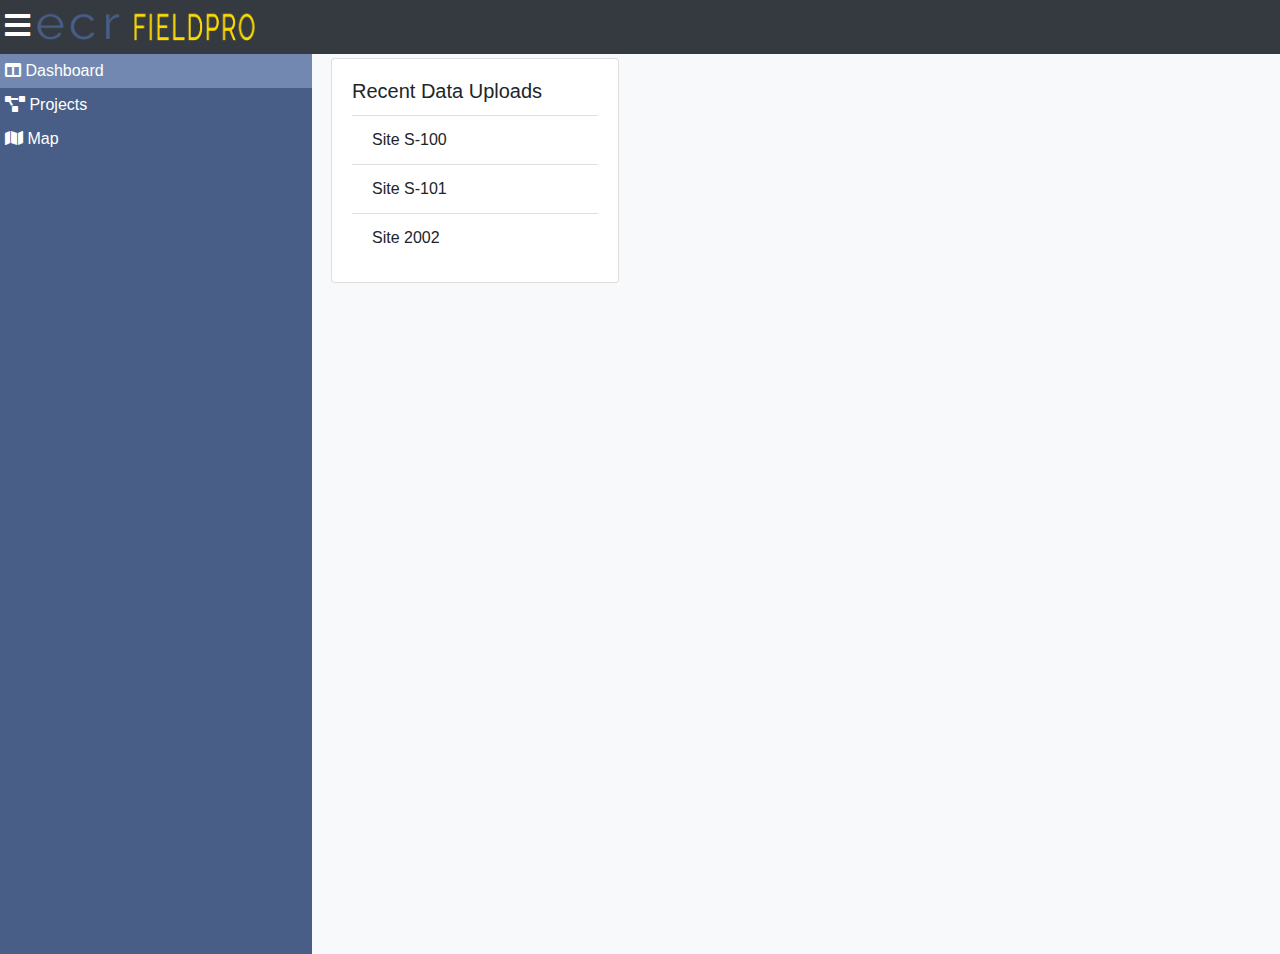
<file: index.html>
<!doctype html>
<html lang="en">
  <head>
    <meta charset="utf-8">
    <meta name="viewport" content="width=device-width, initial-scale=1, shrink-to-fit=no">
    <meta name="description" content="">
    <meta name="author" content="">

    <title>ECR Logic</title>

    <!-- Bootstrap core CSS -->
    <link rel="stylesheet" href="https://maxcdn.bootstrapcdn.com/bootstrap/4.0.0/css/bootstrap.min.css" integrity="sha384-Gn5384xqQ1aoWXA+058RXPxPg6fy4IWvTNh0E263XmFcJlSAwiGgFAW/dAiS6JXm" crossorigin="anonymous">
    <!-- Fontawesome-->
    <link rel="stylesheet" href="./assets/fontawesome/css/fontawesome.min.css">
    <link rel="stylesheet" href="./assets/fontawesome/css/solid.min.css">
    <!-- Custom styles for this template -->
    <link rel="stylesheet" type="text/css" href="./ecrlogic.css">
  </head>

  <body class="bg-light">
    <div class="branding-bar bg-dark d-flex flex-row align-items-center">
      <div class="sidebar-toggle-wrapper">
        <i class="sidebar-toggle fas fa-bars"></i>
      </div>
      <div class="d-flex flex-row logo-wrapper ">
        <img src="assets/images/ecr-field-pro-logo-ecr.png"/>
        <img src="assets/images/ecr-field-pro-logo-ecr-fieldpro.png"/>
      </div>
    </div>
    <div class="d-flex flex-row">
      <div class="bg-ecrblue d-flex flex-column w-25 sidebar">
        <nav class="d-flex flex-column justify-content-center">
          <a class="nav-item active" href="index.html">
            <i class="fas fa-columns"></i>
            Dashboard
          </a>

          <a class="nav-item" href="projects.html">
            <i class="fas fa-project-diagram"></i>
            Projects
          </a>
          <a class="nav-item" href="#">
            <i class="fas fa-map"></i>
            Map
          </a>
          
        </nav>
      </div>
      
      <main class="m-1">
        <div class='container-fluid'>
          <div class="card" style="width: 18rem;">
            <div class="card-body">
              <h5 class="card-title">Recent Data Uploads</h5>
              <ul class="list-group list-group-flush">
                <li class="list-group-item"><a>Site S-100</a></li>
                <li class="list-group-item"><a>Site S-101</a></li>
                <li class="list-group-item"><a>Site 2002</a></li>
              </ul>
            </div>
          </div>
        </div>
      </main>
    </div>

    <!-- Bootstrap core JavaScript
    ================================================== -->
    <!-- Placed at the end of the document so the pages load faster -->
    <script src="https://code.jquery.com/jquery-3.3.1.slim.min.js" integrity="sha384-q8i/X+965DzO0rT7abK41JStQIAqVgRVzpbzo5smXKp4YfRvH+8abtTE1Pi6jizo" crossorigin="anonymous"></script>
    <script>window.jQuery || document.write('<script src="../../assets/js/vendor/jquery-slim.min.js"><\/script>')</script>
    <script src="https://code.jquery.com/jquery-3.2.1.slim.min.js" integrity="sha384-KJ3o2DKtIkvYIK3UENzmM7KCkRr/rE9/Qpg6aAZGJwFDMVNA/GpGFF93hXpG5KkN" crossorigin="anonymous"></script>
    <script src="https://cdnjs.cloudflare.com/ajax/libs/popper.js/1.12.9/umd/popper.min.js" integrity="sha384-ApNbgh9B+Y1QKtv3Rn7W3mgPxhU9K/ScQsAP7hUibX39j7fakFPskvXusvfa0b4Q" crossorigin="anonymous"></script>
    <script src="https://maxcdn.bootstrapcdn.com/bootstrap/4.0.0/js/bootstrap.min.js" integrity="sha384-JZR6Spejh4U02d8jOt6vLEHfe/JQGiRRSQQxSfFWpi1MquVdAyjUar5+76PVCmYl" crossorigin="anonymous"></script>
    <script src="./assets/js/offcanvas.js"></script>
  </body>
</html>
</file>
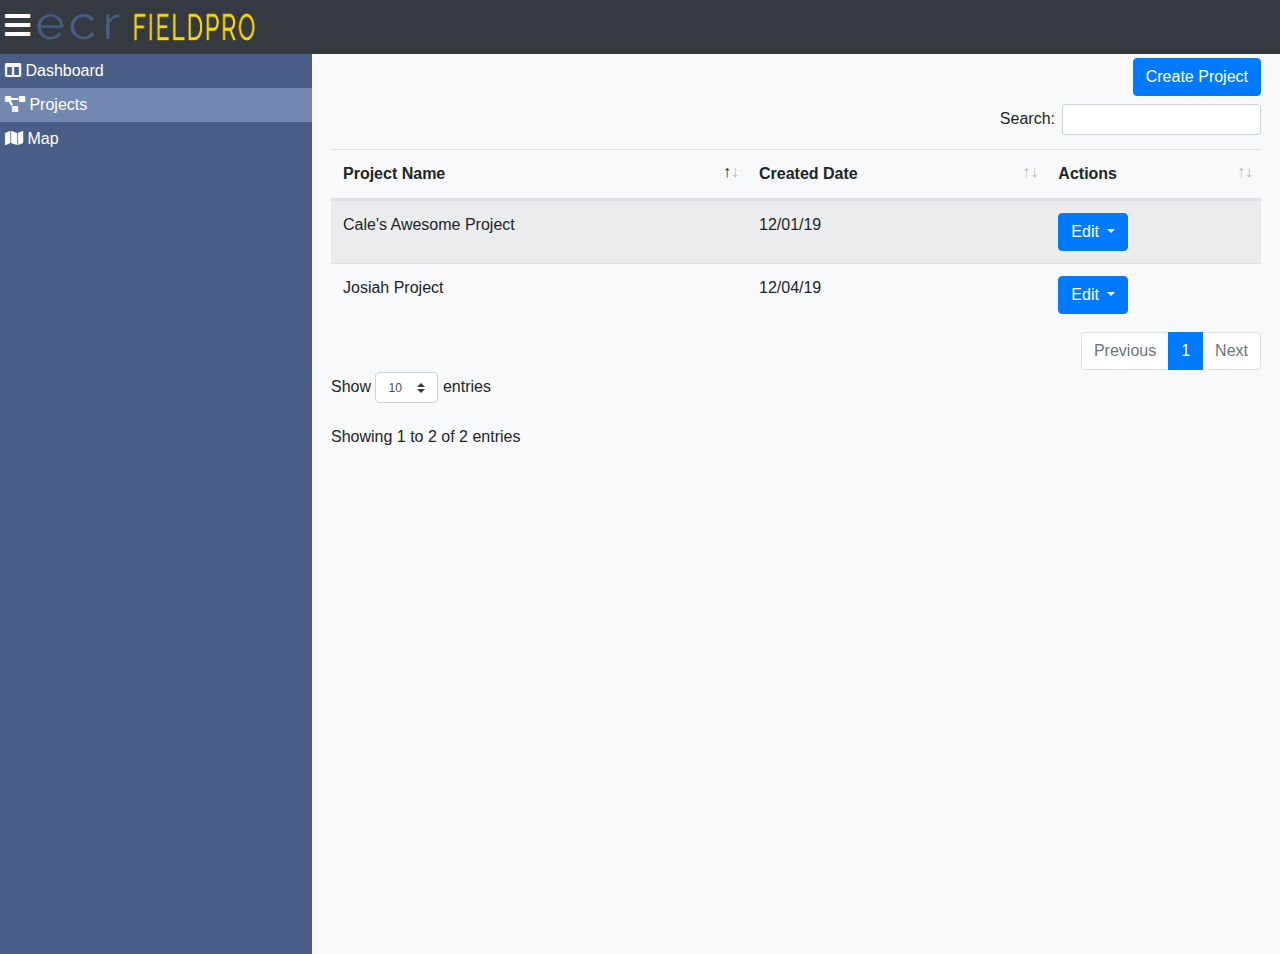
<file: projects.html>
<!doctype html>
<html lang="en">
    <head>
        <meta charset="utf-8">
        <meta name="viewport" content="width=device-width, initial-scale=1, shrink-to-fit=no">
        <meta name="description" content="">
        <meta name="author" content="">

        <title>ECR Logic</title>

        <!-- Bootstrap core CSS -->
        <link rel="stylesheet" href="https://maxcdn.bootstrapcdn.com/bootstrap/4.0.0/css/bootstrap.min.css" integrity="sha384-Gn5384xqQ1aoWXA+058RXPxPg6fy4IWvTNh0E263XmFcJlSAwiGgFAW/dAiS6JXm" crossorigin="anonymous">
        <!-- Fontawesome-->
        <link rel="stylesheet" href="./assets/fontawesome/css/fontawesome.min.css">
        <link rel="stylesheet" href="./assets/fontawesome/css/solid.min.css">
        <!-- Datatables -->
        <link rel="stylesheet" type="text/css" href="./assets/datatables/datatables.min.css">
        <!-- Custom styles for this template -->
        <link rel="stylesheet" type="text/css" href="./ecrlogic.css">
    </head>

    <body class="bg-light">
        <div class="branding-bar bg-dark d-flex flex-row align-items-center">
            <div class="sidebar-toggle-wrapper">
                <i class="sidebar-toggle fas fa-bars"></i>
            </div>
            <div class="d-flex flex-row logo-wrapper ">
                <img src="assets/images/ecr-field-pro-logo-ecr.png"/>
                <img src="assets/images/ecr-field-pro-logo-ecr-fieldpro.png"/>
            </div>
        </div>
          <div class="d-flex flex-row">
            <div class="bg-ecrblue d-flex flex-column sidebar">
              <nav class="d-flex flex-column justify-content-center">
                <a class="nav-item" href="index.html">
                  <i class="fas fa-columns"></i>
                  Dashboard
                </a>
      
                <a class="nav-item active" href="projects.html">
                  <i class="fas fa-project-diagram"></i>
                  Projects
                </a>
                <a class="nav-item" href="#">
                  <i class="fas fa-map"></i>
                  Map
                </a>
                
              </nav>
            </div>
            
            <main class="m-1">
                <div class="container-fluid">
                    <div class="d-flex flex-row justify-content-end projects-actions mb-2">
                        <button class="btn btn-primary"  data-toggle="modal" data-target="#newProjectModal">
                            Create Project
                        </button>
                    </div>
                    <div class="w-100">
                        <table id="projectsTable" class="table table-striped" style="width:100%">
                            <thead>
                                <tr>
                                    <th>Project Name</th>
                                    <th>Created Date</th>
                                    <th>Actions</th>
                                </tr>
                            </thead>
                            <tbody>
                                <tr>
                                    <td>Cale's Awesome Project</td>
                                    <td>12/01/19</td>
                                    <td>
                                        <div class="btn-group">
                                            <button type="button" class="btn btn-primary dropdown-toggle" data-toggle="dropdown" aria-haspopup="true" aria-expanded="false">
                                                Edit
                                            </button>
                                            <div class="dropdown-menu">
                                                <a class="dropdown-item text-danger" href="#">Delete Project</a>
                                            </div>
                                        </div>
                                    </td>
                                </tr>
                                <tr>
                                    <td>Josiah Project</td>
                                    <td>12/04/19</td>
                                    <td>
                                        <div class="btn-group">
                                            <button type="button" class="btn btn-primary dropdown-toggle" data-toggle="dropdown" aria-haspopup="true" aria-expanded="false">
                                                Edit
                                            </button>
                                            <div class="dropdown-menu">
                                                <a class="dropdown-item text-danger" href="#">Delete Project</a>
                                            </div>
                                        </div>
                                    </td>
                                </tr>
                            </tbody>
                        </table>
                    </div>
                </div>
            </main>
            <div class="modal fade" id="newProjectModal" tabindex="-1" role="dialog" aria-labelledby="exampleModalLabel" aria-hidden="true">
                <div class="modal-dialog" role="document">
                    <div class="modal-content">
                        <div class="modal-header">
                            <h5 class="modal-title" id="exampleModalLabel">New Project</h5>
                            <button type="button" class="close" data-dismiss="modal" aria-label="Close">
                            <span aria-hidden="true">&times;</span>
                            </button>
                        </div>
                        <div class="modal-body">
                            <form>
                                <div class="form-group">
                                    <label for="projectName">Project Name</label>
                                    <input type="text" class="form-control" id="projectName">
                                </div>
                                <div class="form-group">
                                    <label for="projectDescription">Example textarea</label>
                                    <textarea class="form-control" id="projectDescription" rows="3"></textarea>
                                </div>
                            </form>
                        </div>
                        <div class="modal-footer">
                            <button type="button" class="btn btn-secondary" data-dismiss="modal">Cancel</button>
                            <button type="button" class="btn btn-primary">Save changes</button>
                        </div>
                    </div>
                </div>
            </div>
    </body>

    <!-- Bootstrap core JavaScript
    ================================================== -->
    <!-- Placed at the end of the document so the pages load faster -->
    <script src="https://code.jquery.com/jquery-3.3.1.slim.min.js" integrity="sha384-q8i/X+965DzO0rT7abK41JStQIAqVgRVzpbzo5smXKp4YfRvH+8abtTE1Pi6jizo" crossorigin="anonymous"></script>
    <script>window.jQuery || document.write('<script src="../../assets/js/vendor/jquery-slim.min.js"><\/script>')</script>
    <script src="https://code.jquery.com/jquery-3.2.1.slim.min.js" integrity="sha384-KJ3o2DKtIkvYIK3UENzmM7KCkRr/rE9/Qpg6aAZGJwFDMVNA/GpGFF93hXpG5KkN" crossorigin="anonymous"></script>
    <script src="https://cdnjs.cloudflare.com/ajax/libs/popper.js/1.12.9/umd/popper.min.js" integrity="sha384-ApNbgh9B+Y1QKtv3Rn7W3mgPxhU9K/ScQsAP7hUibX39j7fakFPskvXusvfa0b4Q" crossorigin="anonymous"></script>
    <script src="https://maxcdn.bootstrapcdn.com/bootstrap/4.0.0/js/bootstrap.min.js" integrity="sha384-JZR6Spejh4U02d8jOt6vLEHfe/JQGiRRSQQxSfFWpi1MquVdAyjUar5+76PVCmYl" crossorigin="anonymous"></script>
    <!-- Datatables JS-->
    <script src="./assets/datatables/datatables.min.js"></script>

    <script src="./assets/js/offcanvas.js"></script>
    <script src="./assets/js/projects.js"></script>
    
</html>
</file>
<file: ecrlogic.css>
html,
body {
  overflow-x: hidden; /* Prevent scroll on narrow devices */
}

body {
  display: block;
}
#page-wrapper {
  min-height: 100%;
  height:100%;
}
main {
  min-width: 75%;;
}

.sidebar {
  min-height: 100vh;
}

.branding-bar {
  height:54px;
}


.nav-item {
  color: white;
  padding: 5px;
}

.nav-item.active {
  background-color: #7288b1
}

.nav-item.active {
  /* border-bottom: 1px solid gray; */
}

.bg-ecrblue {
  background: #495e86;
  color: white;
}

.sidebar-toggle-wrapper {
  padding: 10px 5px;
}

.sidebar-toggle {
  color: white;
  font-size: 1.8rem;
  
}
.sidebar {
  width: 25%;
}

@media (max-width: 991.98px) {
  .sidebar {
    position: fixed;
    top: 54px; /* Height of navbar */
    bottom: 0;
    left: -100%;
    width: 100%;
    z-index: 99999;
    padding-right: 1rem;
    padding-left: 1rem;
    overflow-y: auto;
    visibility: hidden;
    transition-timing-function: ease-in-out;
    transition-duration: .3s;
    transition-property: left, visibility;
  }
  .sidebar.open {
    left: 0;
    width: 100%;
    visibility: visible;
  }
  .sidebar-toggle {
    visibility: visible;
  }
}
</file>
<file: assets/fontawesome/css/solid.min.css>
/*!
 * Font Awesome Free 5.11.2 by @fontawesome - https://fontawesome.com
 * License - https://fontawesome.com/license/free (Icons: CC BY 4.0, Fonts: SIL OFL 1.1, Code: MIT License)
 */
@font-face{font-family:"Font Awesome 5 Free";font-style:normal;font-weight:900;font-display:auto;src:url(../webfonts/fa-solid-900.eot);src:url(../webfonts/fa-solid-900.eot?#iefix) format("embedded-opentype"),url(../webfonts/fa-solid-900.woff2) format("woff2"),url(../webfonts/fa-solid-900.woff) format("woff"),url(../webfonts/fa-solid-900.ttf) format("truetype"),url(../webfonts/fa-solid-900.svg#fontawesome) format("svg")}.fa,.fas{font-family:"Font Awesome 5 Free";font-weight:900}
</file>
